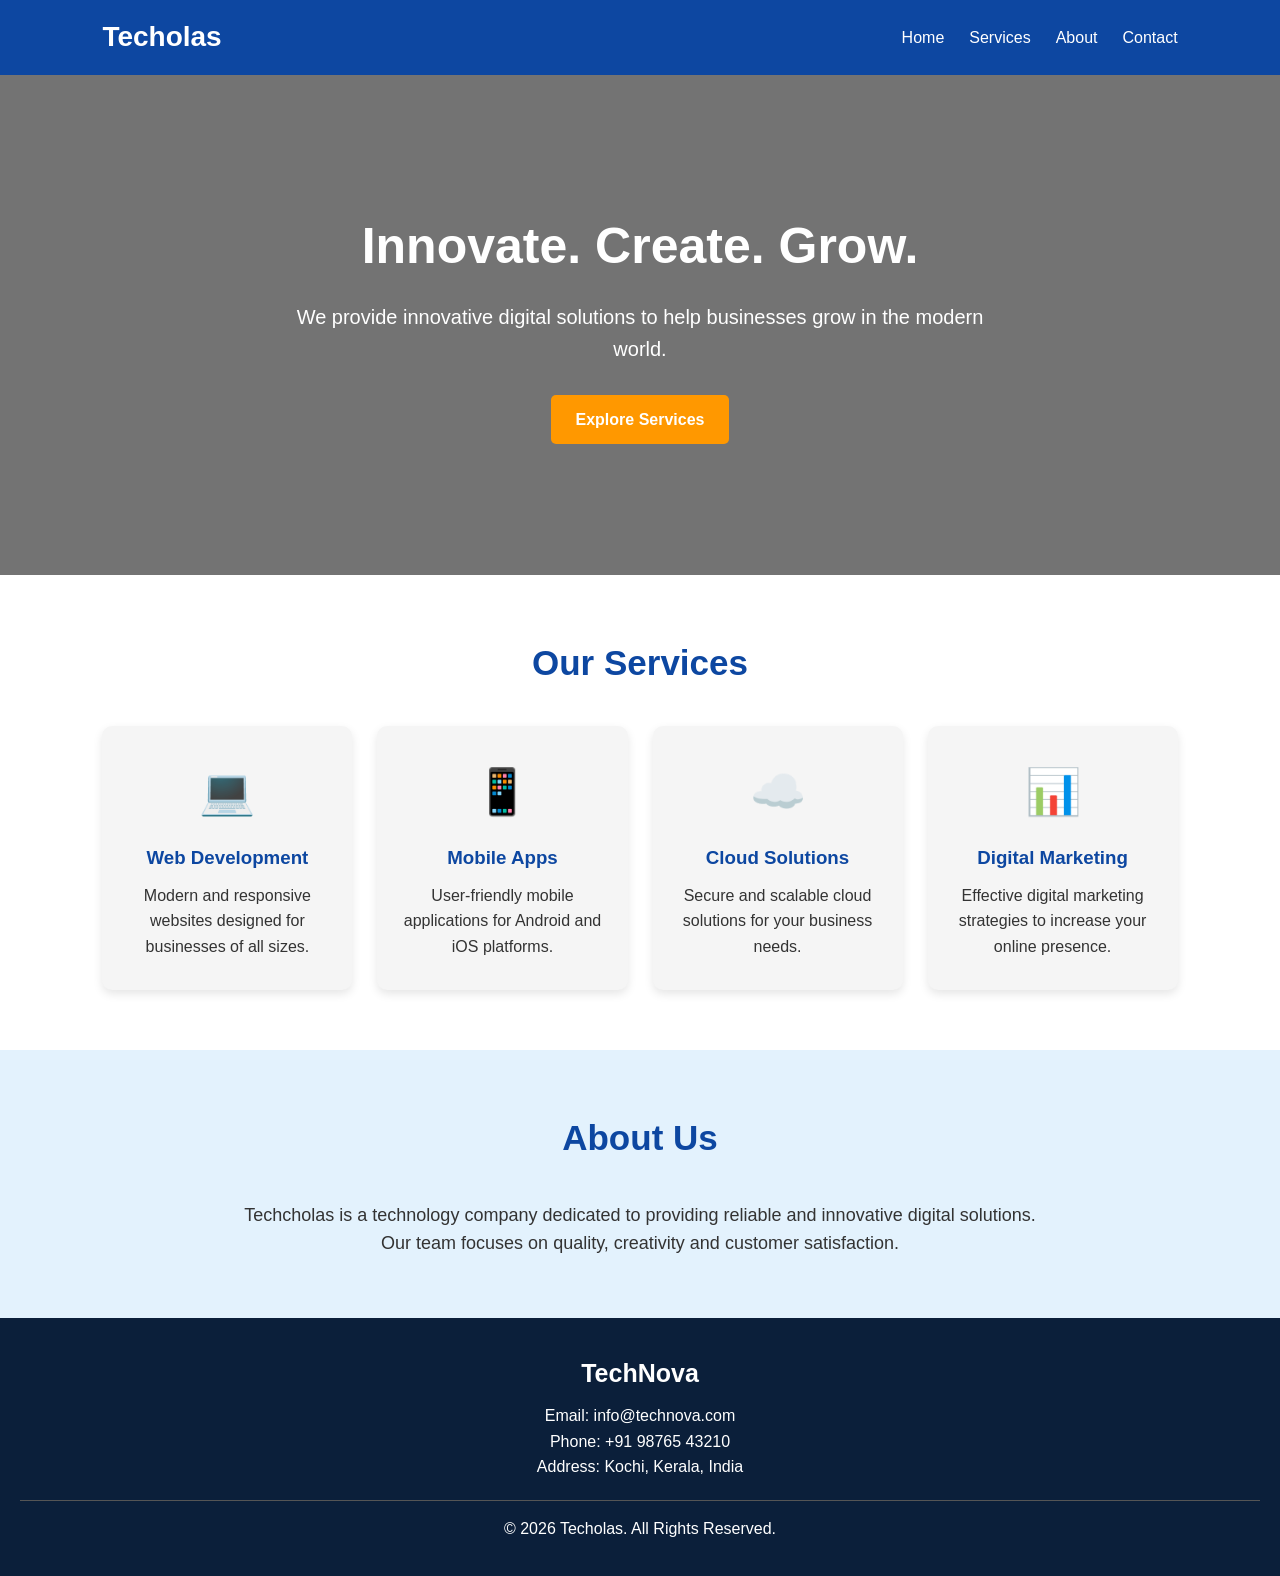
<file: 1 responsive company/index.html>
<!DOCTYPE html>
<html lang="en">
<head>
    <meta charset="UTF-8">
    <meta name="viewport" content="width=device-width, initial-scale=1.0">
    <title>Techolas- Company Homepage</title>
    <link rel="stylesheet" href="style.css">
</head>

<body>

    <!-- Header -->
    <header>
        <div class="logo">Techolas</div>

        <nav>
            <ul>
                <li><a href="#home">Home</a></li>
                <li><a href="#services">Services</a></li>
                <li><a href="#about">About</a></li>
                <li><a href="#contact">Contact</a></li>
            </ul>
        </nav>
    </header>

    <!-- Hero Section -->
    <section class="hero" id="home">
        <div class="hero-content">
            <h1>Innovate. Create. Grow.</h1>
            <p>
                We provide innovative digital solutions to help
                businesses grow in the modern world.
            </p>
            <a href="#services" class="btn">Explore Services</a>
        </div>
    </section>

    <!-- Services Section -->
    <section class="services" id="services">
        <h2>Our Services</h2>

        <div class="service-grid">

            <div class="service-card">
                <div class="icon">💻</div>
                <h3>Web Development</h3>
                <p>
                    Modern and responsive websites designed
                    for businesses of all sizes.
                </p>
            </div>

            <div class="service-card">
                <div class="icon">📱</div>
                <h3>Mobile Apps</h3>
                <p>
                    User-friendly mobile applications for
                    Android and iOS platforms.
                </p>
            </div>

            <div class="service-card">
                <div class="icon">☁️</div>
                <h3>Cloud Solutions</h3>
                <p>
                    Secure and scalable cloud solutions
                    for your business needs.
                </p>
            </div>

            <div class="service-card">
                <div class="icon">📊</div>
                <h3>Digital Marketing</h3>
                <p>
                    Effective digital marketing strategies
                    to increase your online presence.
                </p>
            </div>

        </div>
    </section>

    <!-- About Section -->
    <section class="about" id="about">
        <h2>About Us</h2>
        <p>
            Techcholas is a technology company dedicated to providing
            reliable and innovative digital solutions. Our team
            focuses on quality, creativity and customer satisfaction.
        </p>
    </section>

    <!-- Footer -->
    <footer id="contact">
        <h3>TechNova</h3>
        <p>Email: info@technova.com</p>
        <p>Phone: +91 98765 43210</p>
        <p>Address: Kochi, Kerala, India</p>

        <p class="copyright">
            &copy; 2026 Techolas. All Rights Reserved.
        </p>
    </footer>

</body>
</html>
</file>
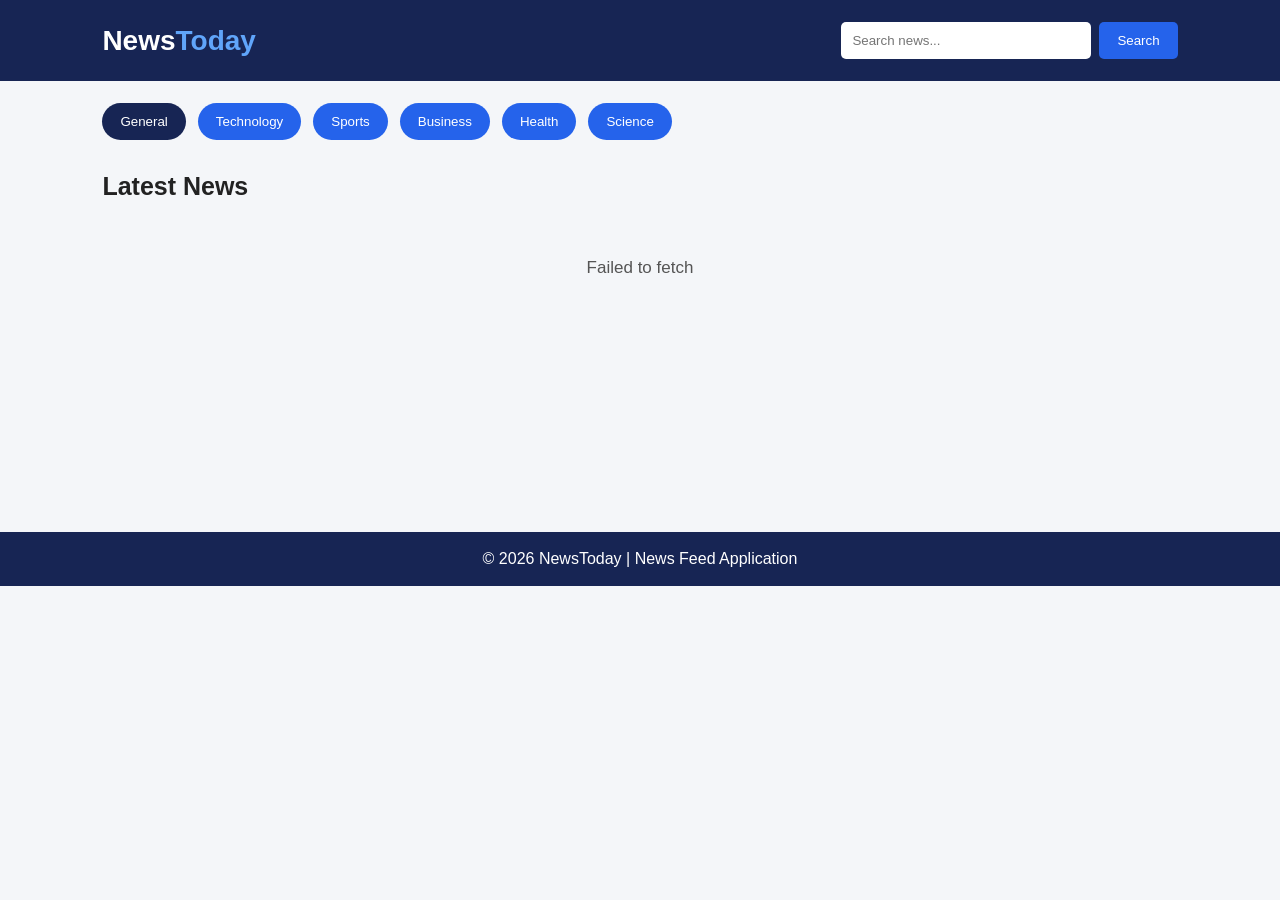
<file: 12 reset API/index.html>
<!DOCTYPE html>
<html lang="en">
<head>
    <meta charset="UTF-8">
    <meta name="viewport" content="width=device-width, initial-scale=1.0">
    <title>News Today - News Feed</title>

    <style>
        * {
            margin: 0;
            padding: 0;
            box-sizing: border-box;
            font-family: Arial, sans-serif;
        }

        body {
            background: #f4f6f9;
            color: #222;
        }

        header {
            background: #172554;
            color: white;
            padding: 22px 8%;
            display: flex;
            justify-content: space-between;
            align-items: center;
            flex-wrap: wrap;
            gap: 15px;
        }

        header h1 {
            font-size: 28px;
        }

        header span {
            color: #60a5fa;
        }

        .search-box {
            display: flex;
            gap: 8px;
        }

        .search-box input {
            padding: 11px;
            width: 250px;
            border: none;
            border-radius: 5px;
            outline: none;
        }

        button {
            padding: 11px 18px;
            background: #2563eb;
            color: white;
            border: none;
            border-radius: 5px;
            cursor: pointer;
        }

        button:hover {
            background: #1d4ed8;
        }

        .categories {
            padding: 22px 8%;
            display: flex;
            gap: 12px;
            flex-wrap: wrap;
        }

        .categories button {
            border-radius: 20px;
        }

        .categories button.active {
            background: #172554;
        }

        .container {
            padding: 10px 8% 40px;
            min-height: 340px;
        }

        .section-title {
            margin-bottom: 22px;
            font-size: 25px;
        }

        #newsContainer {
            display: grid;
            grid-template-columns:
                repeat(auto-fit, minmax(280px, 1fr));
            gap: 25px;
        }

        .news-card {
            background: white;
            border-radius: 10px;
            overflow: hidden;
            box-shadow: 0 3px 12px rgba(0,0,0,0.08);
            transition: 0.3s;
        }

        .news-card:hover {
            transform: translateY(-5px);
        }

        .news-card img {
            width: 100%;
            height: 190px;
            object-fit: cover;
            background: #ddd;
        }

        .news-content {
            padding: 18px;
        }

        .news-content h3 {
            font-size: 19px;
            margin-bottom: 12px;
            line-height: 1.4;
        }

        .news-content p {
            color: #555;
            line-height: 1.6;
            font-size: 14px;
            margin-bottom: 15px;
        }

        .news-info {
            font-size: 12px;
            color: #777;
            margin-bottom: 15px;
            line-height: 1.5;
        }

        .news-content a {
            display: inline-block;
            text-decoration: none;
            color: #2563eb;
            font-weight: bold;
        }

        .news-content a:hover {
            text-decoration: underline;
        }

        #message {
            text-align: center;
            padding: 35px;
            font-size: 17px;
            color: #555;
            grid-column: 1 / -1;
        }

        footer {
            text-align: center;
            background: #172554;
            color: white;
            padding: 18px;
            margin-top: 30px;
        }

        @media(max-width: 600px) {
            header {
                flex-direction: column;
                text-align: center;
            }

            .search-box input {
                width: 190px;
            }

            .container, .categories {
                padding-left: 5%;
                padding-right: 5%;
            }
        }
    </style>
</head>

<body>

    <!-- Header -->
    <header>
        <h1>News<span>Today</span></h1>

        <div class="search-box">
            <input type="text" id="searchInput"
                   placeholder="Search news...">

            <button onclick="searchNews()">Search</button>
        </div>
    </header>

    <!-- News Categories -->
    <div class="categories">

        <button class="active"
                onclick="loadNews('general', this)">
            General
        </button>

        <button onclick="loadNews('technology', this)">
            Technology
        </button>

        <button onclick="loadNews('sports', this)">
            Sports
        </button>

        <button onclick="loadNews('business', this)">
            Business
        </button>

        <button onclick="loadNews('health', this)">
            Health
        </button>

        <button onclick="loadNews('science', this)">
            Science
        </button>

    </div>

    <!-- News Section -->
    <div class="container">

        <h2 class="section-title">Latest News</h2>

        <div id="newsContainer">
            <p id="message">Loading news...</p>
        </div>

    </div>

    <!-- Footer -->
    <footer>
        <p>© 2026 NewsToday | News Feed Application</p>
    </footer>


    <script>

        // GNews API Key
        const API_KEY = "5318d840b0aa6732671a2e223a0071dd";

        const newsContainer =
            document.getElementById("newsContainer");


        // Function to load news by category
        async function loadNews(category = "general", button = null) {

            if (button) {
                document.querySelectorAll(".categories button")
                    .forEach(btn => btn.classList.remove("active"));

                button.classList.add("active");
            }

            newsContainer.innerHTML =
                "<p id='message'>Loading news...</p>";

            const url =
                `https://gnews.io/api/v4/top-headlines?category=${category}&lang=en&country=in&max=10&apikey=${API_KEY}`;

            try {

                const response = await fetch(url);

                if (!response.ok) {
                    const errorData = await response.json();

                    throw new Error(
                        errorData.errors
                            ? errorData.errors.join(", ")
                            : "API Error: " + response.status
                    );
                }

                const data = await response.json();

                displayNews(data.articles);

            } catch (error) {

                newsContainer.innerHTML =
                    `<p id="message">${error.message}</p>`;

            }
        }


        // Function to display news articles
        function displayNews(articles) {

            newsContainer.innerHTML = "";

            if (!articles || articles.length === 0) {

                newsContainer.innerHTML =
                    "<p id='message'>No news articles found.</p>";

                return;
            }

            articles.forEach(article => {

                const card = document.createElement("div");
                card.className = "news-card";

                // News image
                const image = document.createElement("img");

                image.src = article.image ||
                    "https://placehold.co/600x400?text=No+Image";

                image.alt = "News image";

                image.onerror = function() {
                    this.src =
                        "https://placehold.co/600x400?text=No+Image";
                };

                // News content
                const content = document.createElement("div");
                content.className = "news-content";

                const title = document.createElement("h3");
                title.textContent = article.title;

                const description = document.createElement("p");

                description.textContent =
                    article.description || "No description available.";

                // Source and date
                const info = document.createElement("div");
                info.className = "news-info";

                const source =
                    article.source?.name || "Unknown Source";

                const date = article.publishedAt
                    ? new Date(article.publishedAt).toLocaleString()
                    : "Date unavailable";

                info.textContent = source + " | " + date;

                // Read more link
                const link = document.createElement("a");

                link.href = article.url;
                link.target = "_blank";
                link.rel = "noopener noreferrer";
                link.textContent = "Read More →";

                // Append elements
                content.appendChild(title);
                content.appendChild(description);
                content.appendChild(info);
                content.appendChild(link);

                card.appendChild(image);
                card.appendChild(content);

                newsContainer.appendChild(card);

            });
        }


        // Search news by keyword
        async function searchNews() {

            const keyword =
                document.getElementById("searchInput")
                    .value.trim();

            if (keyword === "") {

                newsContainer.innerHTML =
                    "<p id='message'>Please enter a search keyword.</p>";

                return;
            }

            document.querySelectorAll(".categories button")
                .forEach(btn => btn.classList.remove("active"));

            newsContainer.innerHTML =
                "<p id='message'>Searching news...</p>";

            const url =
                `https://gnews.io/api/v4/search?q=${encodeURIComponent(keyword)}&lang=en&country=in&max=10&apikey=${API_KEY}`;

            try {

                const response = await fetch(url);

                if (!response.ok) {
                    const errorData = await response.json();

                    throw new Error(
                        errorData.errors
                            ? errorData.errors.join(", ")
                            : "Search failed: " + response.status
                    );
                }

                const data = await response.json();

                displayNews(data.articles);

            } catch (error) {

                newsContainer.innerHTML =
                    `<p id="message">${error.message}</p>`;

            }
        }


        // Search using Enter key
        document.getElementById("searchInput")
            .addEventListener("keypress", function(event) {

                if (event.key === "Enter") {
                    searchNews();
                }

            });


        // Load news when page opens
        loadNews();

    </script>

</body>
</html>
</file>
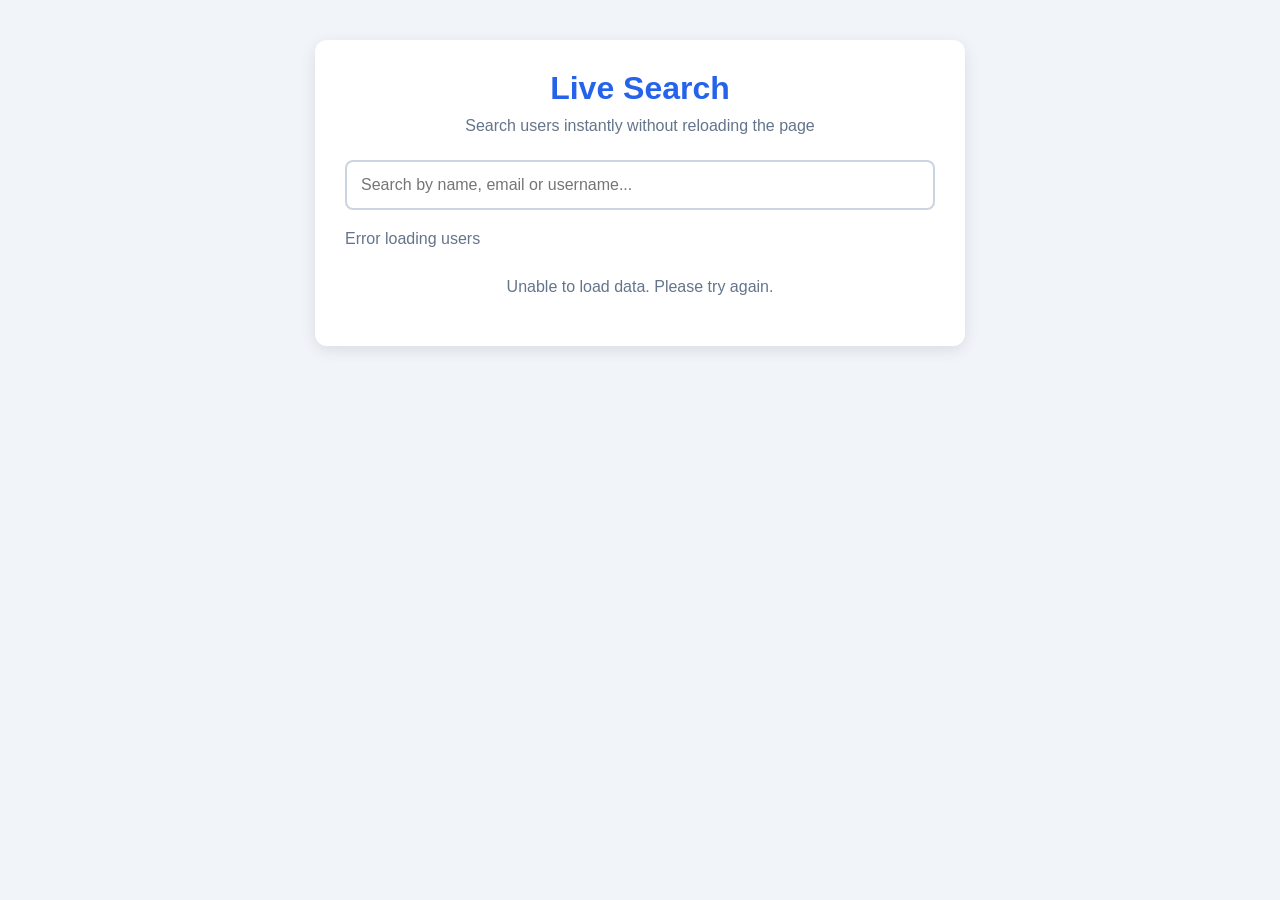
<file: 13 live search/index.html>
<!DOCTYPE html>
<html lang="en">
<head>
    <meta charset="UTF-8">
    <meta name="viewport" content="width=device-width, initial-scale=1.0">
    <title>Live Search Application</title>

    <style>
        * {
            margin: 0;
            padding: 0;
            box-sizing: border-box;
            font-family: Arial, sans-serif;
        }

        body {
            background: #f1f5f9;
            padding: 40px 15px;
        }

        .container {
            max-width: 650px;
            margin: auto;
            background: white;
            padding: 30px;
            border-radius: 12px;
            box-shadow: 0 4px 15px rgba(0,0,0,0.1);
        }

        h1 {
            text-align: center;
            color: #2563eb;
            margin-bottom: 10px;
        }

        .subtitle {
            text-align: center;
            color: #64748b;
            margin-bottom: 25px;
        }

        #searchInput {
            width: 100%;
            padding: 14px;
            border: 2px solid #cbd5e1;
            border-radius: 8px;
            font-size: 16px;
            outline: none;
        }

        #searchInput:focus {
            border-color: #2563eb;
        }

        #resultCount {
            margin: 20px 0 10px;
            color: #64748b;
        }

        .result {
            padding: 15px;
            margin-bottom: 10px;
            border: 1px solid #e2e8f0;
            border-radius: 8px;
            background: #f8fafc;
        }

        .result h3 {
            color: #2563eb;
            margin-bottom: 6px;
        }

        .result p {
            color: #475569;
            line-height: 1.5;
        }

        .message {
            text-align: center;
            color: #64748b;
            padding: 20px;
        }
    </style>
</head>

<body>

    <div class="container">

        <h1>Live Search</h1>
        <p class="subtitle">
            Search users instantly without reloading the page
        </p>

        <input
            type="text"
            id="searchInput"
            placeholder="Search by name, email or username..."
        >

        <p id="resultCount">Loading users...</p>

        <div id="results">
            <p class="message">Loading data...</p>
        </div>

    </div>

    <script>

        const searchInput = document.getElementById("searchInput");
        const results = document.getElementById("results");
        const resultCount = document.getElementById("resultCount");

        let users = [];

        // Fetch data from REST API
        async function loadUsers() {

            try {

                const response = await fetch(
                    "https://jsonplaceholder.typicode.com/users"
                );

                if (!response.ok) {
                    throw new Error("Failed to fetch data");
                }

                users = await response.json();

                displayUsers(users);

            } catch (error) {

                results.innerHTML =
                    '<p class="message">Unable to load data. Please try again.</p>';

                resultCount.textContent = "Error loading users";

            }

        }

        // Display users
        function displayUsers(data) {

            results.innerHTML = "";

            resultCount.textContent =
                data.length + " user(s) found";

            if (data.length === 0) {

                results.innerHTML =
                    '<p class="message">No matching results found!</p>';

                return;

            }

            data.forEach(user => {

                const div = document.createElement("div");
                div.className = "result";

                const name = document.createElement("h3");
                name.textContent = user.name;

                const email = document.createElement("p");
                email.textContent = "Email: " + user.email;

                const username = document.createElement("p");
                username.textContent = "Username: " + user.username;

                div.appendChild(name);
                div.appendChild(email);
                div.appendChild(username);

                results.appendChild(div);

            });

        }

        // Live search functionality
        searchInput.addEventListener("input", function () {

            const searchText = this.value.toLowerCase().trim();

            const filteredUsers = users.filter(user => {

                return (
                    user.name.toLowerCase().includes(searchText) ||
                    user.email.toLowerCase().includes(searchText) ||
                    user.username.toLowerCase().includes(searchText)
                );

            });

            displayUsers(filteredUsers);

        });

        // Load users when page opens
        loadUsers();

    </script>

</body>
</html>
</file>
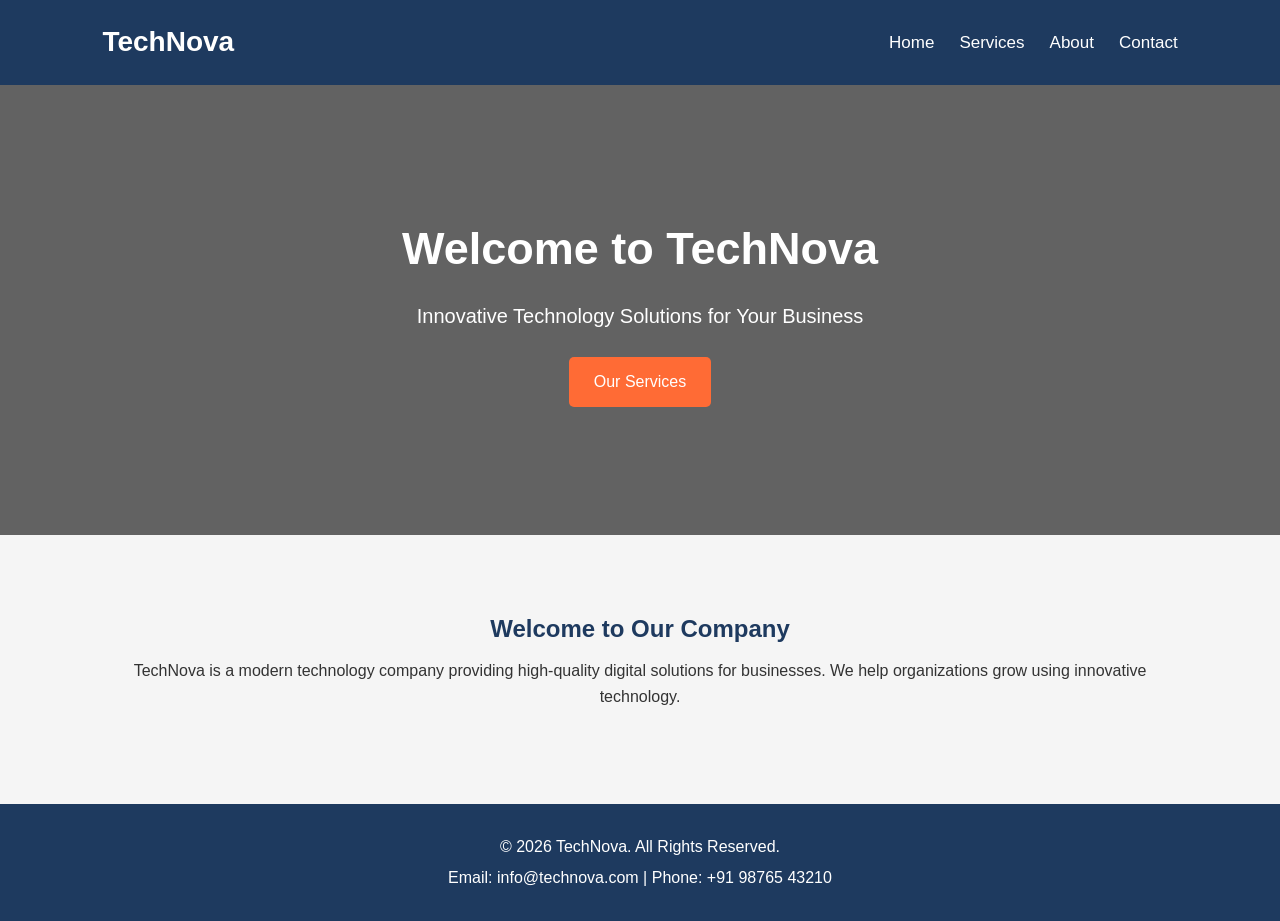
<file: 2 multipage business/index.html>
<!DOCTYPE html>
<html lang="en">
<head>
    <meta charset="UTF-8">
    <meta name="viewport" content="width=device-width, initial-scale=1.0">
    <title>TechNova - Home</title>
    <link rel="stylesheet" href="style.css">
</head>

<body>

    <!-- Header -->
    <header>
        <div class="logo">TechNova</div>

        <nav>
            <a href="index.html">Home</a>
            <a href="services.html">Services</a>
            <a href="about.html">About</a>
            <a href="contact.html">Contact</a>
        </nav>
    </header>

    <!-- Main Content -->
    <main>
        <section class="hero">
            <h1>Welcome to TechNova</h1>
            <p>Innovative Technology Solutions for Your Business</p>
            <a href="services.html" class="btn">Our Services</a>
        </section>

        <section class="content">
            <h2>Welcome to Our Company</h2>
            <p>
                TechNova is a modern technology company providing
                high-quality digital solutions for businesses.
                We help organizations grow using innovative technology.
            </p>
        </section>
    </main>

    <!-- Footer -->
    <footer>
        <p>&copy; 2026 TechNova. All Rights Reserved.</p>
        <p>Email: info@technova.com | Phone: +91 98765 43210</p>
    </footer>

</body>
</html>
</file>
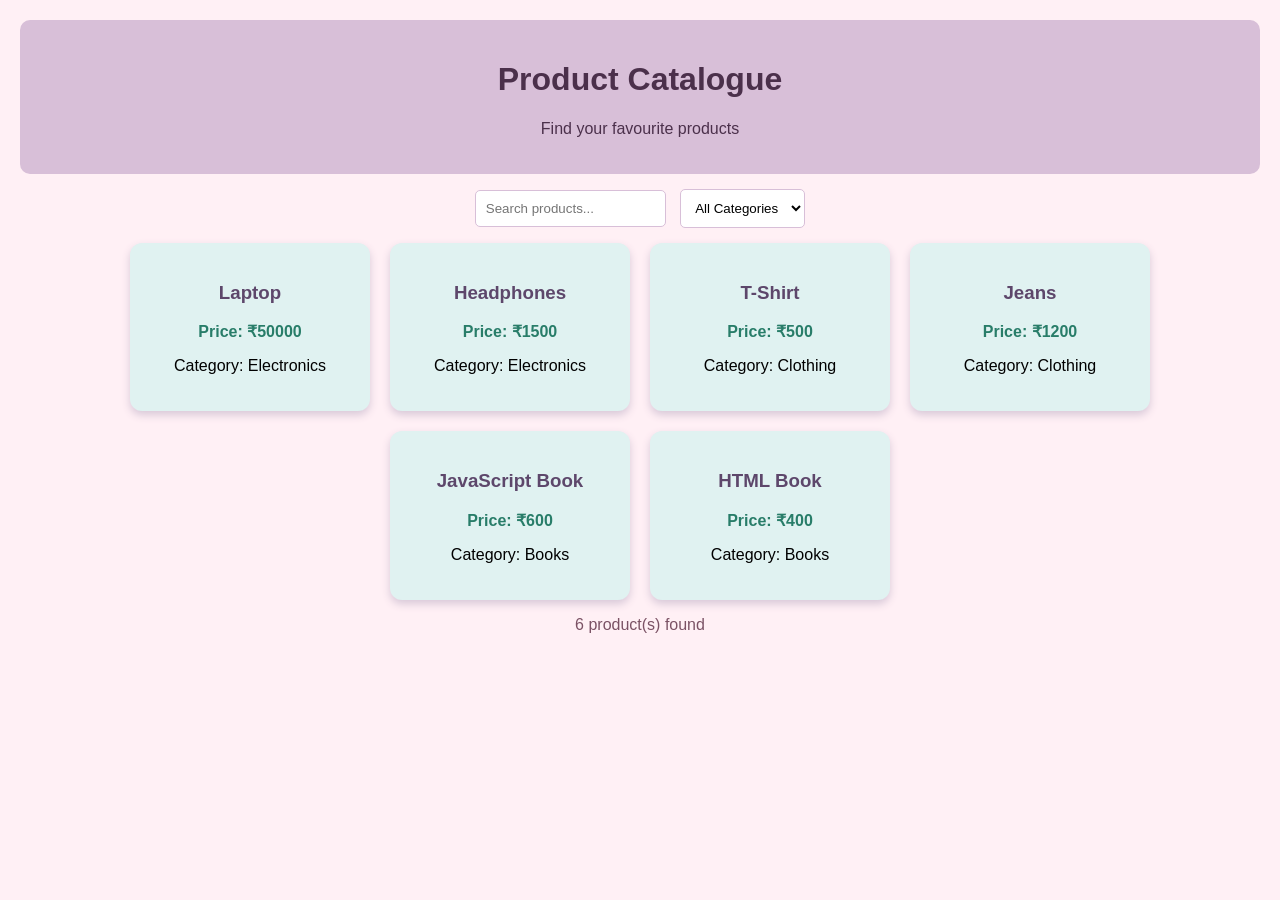
<file: 6 product catalogue/index.html>
<!DOCTYPE html>
<html>
<head>
    <title>Product Catalogue</title>

    <style>
        body {
            font-family: Arial, sans-serif;
            background-color: #FFF0F5;
            text-align: center;
            margin: 0;
            padding: 20px;
        }

        header {
            background-color: #D8BFD8;
            color: #4B304B;
            padding: 20px;
            border-radius: 10px;
        }

        input, select {
            padding: 10px;
            margin: 15px 5px;
            border: 1px solid #D8BFD8;
            border-radius: 5px;
            background-color: #FFFFFF;
        }

        .products {
            display: flex;
            flex-wrap: wrap;
            justify-content: center;
            gap: 20px;
        }

        .card {
            background-color: #E0F2F1;
            padding: 20px;
            width: 200px;
            border-radius: 12px;
            box-shadow: 0 4px 8px #D8C8D8;
        }

        .card h3 {
            color: #5D476B;
        }

        .price {
            color: #287D69;
            font-weight: bold;
        }

        button {
            background-color: #D8BFD8;
            border: none;
            padding: 10px 20px;
            border-radius: 5px;
            cursor: pointer;
        }

        button:hover {
            background-color: #C4A1C4;
        }

        #message {
            color: #7B5265;
        }
    </style>
</head>

<body>

    <header>
        <h1>Product Catalogue</h1>
        <p>Find your favourite products</p>
    </header>

    <input type="text" id="search"
           placeholder="Search products...">

    <select id="category">
        <option value="All">All Categories</option>
        <option value="Electronics">Electronics</option>
        <option value="Clothing">Clothing</option>
        <option value="Books">Books</option>
    </select>

    <div class="products" id="productList"></div>

    <p id="message"></p>

    <script>
        const products = [
            { name: "Laptop", price: 50000, category: "Electronics" },
            { name: "Headphones", price: 1500, category: "Electronics" },
            { name: "T-Shirt", price: 500, category: "Clothing" },
            { name: "Jeans", price: 1200, category: "Clothing" },
            { name: "JavaScript Book", price: 600, category: "Books" },
            { name: "HTML Book", price: 400, category: "Books" }
        ];

        function displayProducts() {
            let search = document.getElementById("search")
                             .value.toLowerCase();

            let category = document.getElementById("category")
                               .value;

            let list = document.getElementById("productList");
            let message = document.getElementById("message");

            list.innerHTML = "";

            let filtered = products.filter(function(product) {
                return product.name.toLowerCase().includes(search)
                    && (category === "All"
                    || product.category === category);
            });

            filtered.forEach(function(product) {
                list.innerHTML += `
                    <div class="card">
                        <h3>${product.name}</h3>
                        <p class="price">Price: ₹${product.price}</p>
                        <p>Category: ${product.category}</p>
                    </div>
                `;
            });

            if (filtered.length === 0) {
                message.textContent = "No products found!";
            } else {
                message.textContent =
                    filtered.length + " product(s) found";
            }
        }

        document.getElementById("search")
            .addEventListener("input", displayProducts);

        document.getElementById("category")
            .addEventListener("change", displayProducts);

        displayProducts();
    </script>

</body>
</html>
</file>
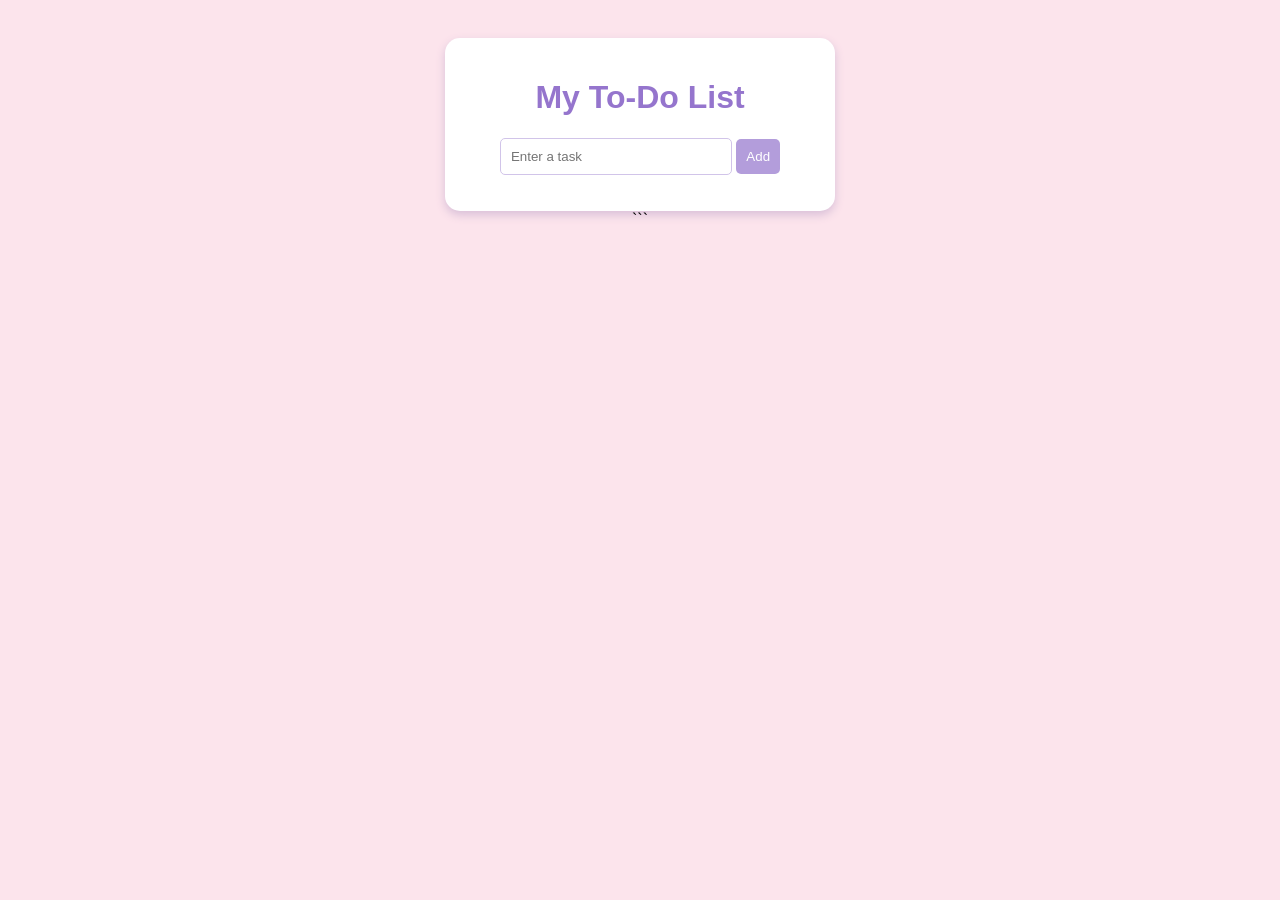
<file: 7 to do/index.html>
<!DOCTYPE html>
<html>
<head>
    <title>To-Do List</title>

    <style>
        body {
            font-family: Arial, sans-serif;
            background-color: #FCE4EC;
            text-align: center;
            padding: 30px;
        }

        .container {
            background-color: #FFFFFF;
            width: 350px;
            margin: auto;
            padding: 20px;
            border-radius: 15px;
            box-shadow: 0 4px 10px #D8BFD8;
        }

        h1 {
            color: #9575CD;
        }

        input {
            padding: 10px;
            width: 60%;
            border: 1px solid #D1C4E9;
            border-radius: 5px;
        }

        button {
            padding: 10px;
            background-color: #B39DDB;
            color: white;
            border: none;
            border-radius: 5px;
            cursor: pointer;
        }

        ul {
            padding: 0;
            list-style: none;
        }

        li {
            background-color: #F3E5F5;
            margin: 10px 0;
            padding: 10px;
            border-radius: 5px;
            display: flex;
            justify-content: space-between;
            align-items: center;
            gap: 8px;
        }

        li span {
            flex: 1;
            overflow-wrap: anywhere;
            cursor: pointer;
        }

        .completed {
            text-decoration: line-through;
            color: gray;
        }

        .delete {
            background-color: #EF9A9A;
        }
    </style>
</head>

<body>

    <div class="container">
        <h1>My To-Do List</h1>

        <input type="text" id="taskInput"
               placeholder="Enter a task">

        <button onclick="addTask()">Add</button>

        <ul id="taskList"></ul>
    </div>

    <script>
        let tasks = JSON.parse(localStorage.getItem("tasks")) || [];

        function displayTasks() {
            let list = document.getElementById("taskList");
            list.innerHTML = "";

            tasks.forEach(function(task, index) {
                let li = document.createElement("li");

                let span = document.createElement("span");
                span.textContent = task.name;

                if (task.completed) {
                    span.classList.add("completed");
                }

                span.onclick = function() {
                    tasks[index].completed = !tasks[index].completed;
                    saveTasks();
                };

                let btn = document.createElement("button");
                btn.textContent = "Delete";
                btn.className = "delete";

                btn.onclick = function() {
                    tasks.splice(index, 1);
                    saveTasks();
                };

                li.appendChild(span);
                li.appendChild(btn);
                list.appendChild(li);
            });
        }

        function addTask() {
            let input = document.getElementById("taskInput");
            let name = input.value.trim();

            if (name === "") {
                alert("Please enter a task!");
                return;
            }

            tasks.push({
                name: name,
                completed: false
            });

            input.value = "";
            saveTasks();
        }

        function saveTasks() {
            localStorage.setItem("tasks", JSON.stringify(tasks));
            displayTasks();
        }

        displayTasks();
    </script>

</body>
</html>
```
</file>
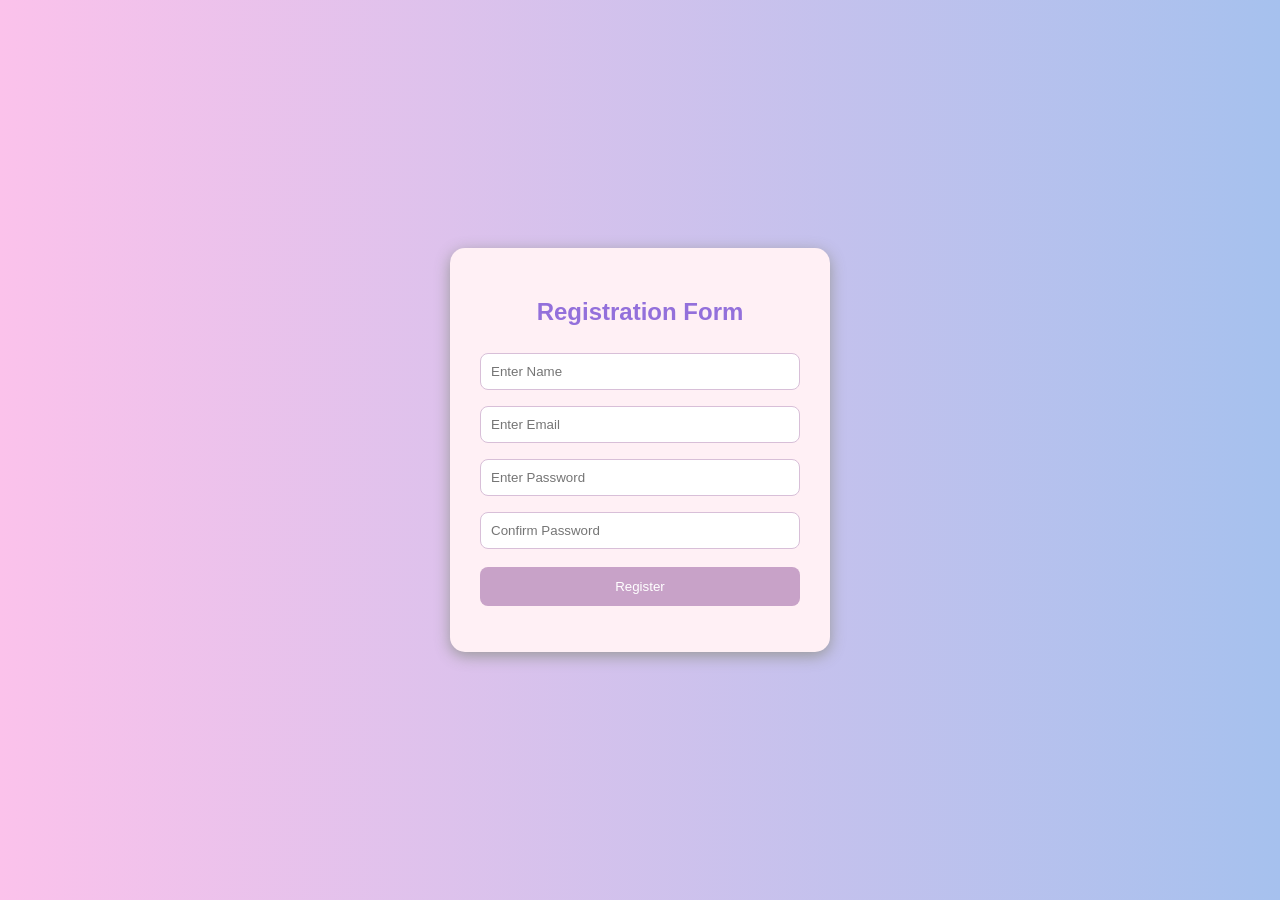
<file: 9 client side form/index.html>
<!DOCTYPE html>
<html>
<head>
    <title>Form Validation</title>

    <style>
        body {
            font-family: Arial, sans-serif;
            background: linear-gradient(to right, #fbc2eb, #a6c1ee);
            display: flex;
            justify-content: center;
            align-items: center;
            min-height: 100vh;
            margin: 0;
        }

        .container {
            background: #fff0f5;
            padding: 30px;
            width: 320px;
            border-radius: 15px;
            box-shadow: 0 4px 15px #999;
        }

        h2 {
            text-align: center;
            color: #9370db;
        }

        input {
            width: 100%;
            padding: 10px;
            margin: 8px 0;
            border: 1px solid #d8bfd8;
            border-radius: 8px;
            box-sizing: border-box;
        }

        button {
            width: 100%;
            padding: 12px;
            background: #c8a2c8;
            color: white;
            border: none;
            border-radius: 8px;
            cursor: pointer;
            margin-top: 10px;
        }

        button:hover {
            background: #9370db;
        }

        .error {
            color: red;
            font-size: 12px;
        }

        .success {
            color: green;
            text-align: center;
        }
    </style>
</head>

<body>

<div class="container">

    <h2>Registration Form</h2>

    <form id="myForm">

        <input type="text" id="name" placeholder="Enter Name">
        <div class="error" id="nameError"></div>

        <input type="email" id="email" placeholder="Enter Email">
        <div class="error" id="emailError"></div>

        <input type="password" id="password" placeholder="Enter Password">
        <div class="error" id="passwordError"></div>

        <input type="password" id="confirm" placeholder="Confirm Password">
        <div class="error" id="confirmError"></div>

        <button type="submit">Register</button>

        <p id="message" class="success"></p>

    </form>
</div>

<script>

document.getElementById("myForm").addEventListener("submit", function(e) {

    e.preventDefault();

    let name = document.getElementById("name").value.trim();
    let email = document.getElementById("email").value.trim();
    let password = document.getElementById("password").value;
    let confirm = document.getElementById("confirm").value;

    let valid = true;

    document.querySelectorAll(".error").forEach(function(error) {
        error.innerHTML = "";
    });

    document.getElementById("message").innerHTML = "";

    if (name === "") {
        document.getElementById("nameError").innerHTML = "Name is required";
        valid = false;
    }

    let emailPattern = /^[^\s@]+@[^\s@]+\.[^\s@]+$/;

    if (email === "") {
        document.getElementById("emailError").innerHTML = "Email is required";
        valid = false;
    }
    else if (!emailPattern.test(email)) {
        document.getElementById("emailError").innerHTML = "Enter valid email";
        valid = false;
    }

    let passwordPattern = /^(?=.*[a-z])(?=.*[A-Z])(?=.*\d).{8,}$/;

    if (password === "") {
        document.getElementById("passwordError").innerHTML = "Password is required";
        valid = false;
    }
    else if (!passwordPattern.test(password)) {
        document.getElementById("passwordError").innerHTML =
        "Minimum 8 characters, uppercase, lowercase and number required";
        valid = false;
    }

    if (confirm === "") {
        document.getElementById("confirmError").innerHTML = "Confirm password";
        valid = false;
    }
    else if (password !== confirm) {
        document.getElementById("confirmError").innerHTML = "Passwords do not match";
        valid = false;
    }

    if (valid) {
        document.getElementById("message").innerHTML =
        "Registration Successful!";
        document.getElementById("myForm").reset();
    }

});

</script>

</body>
</html>
</file>
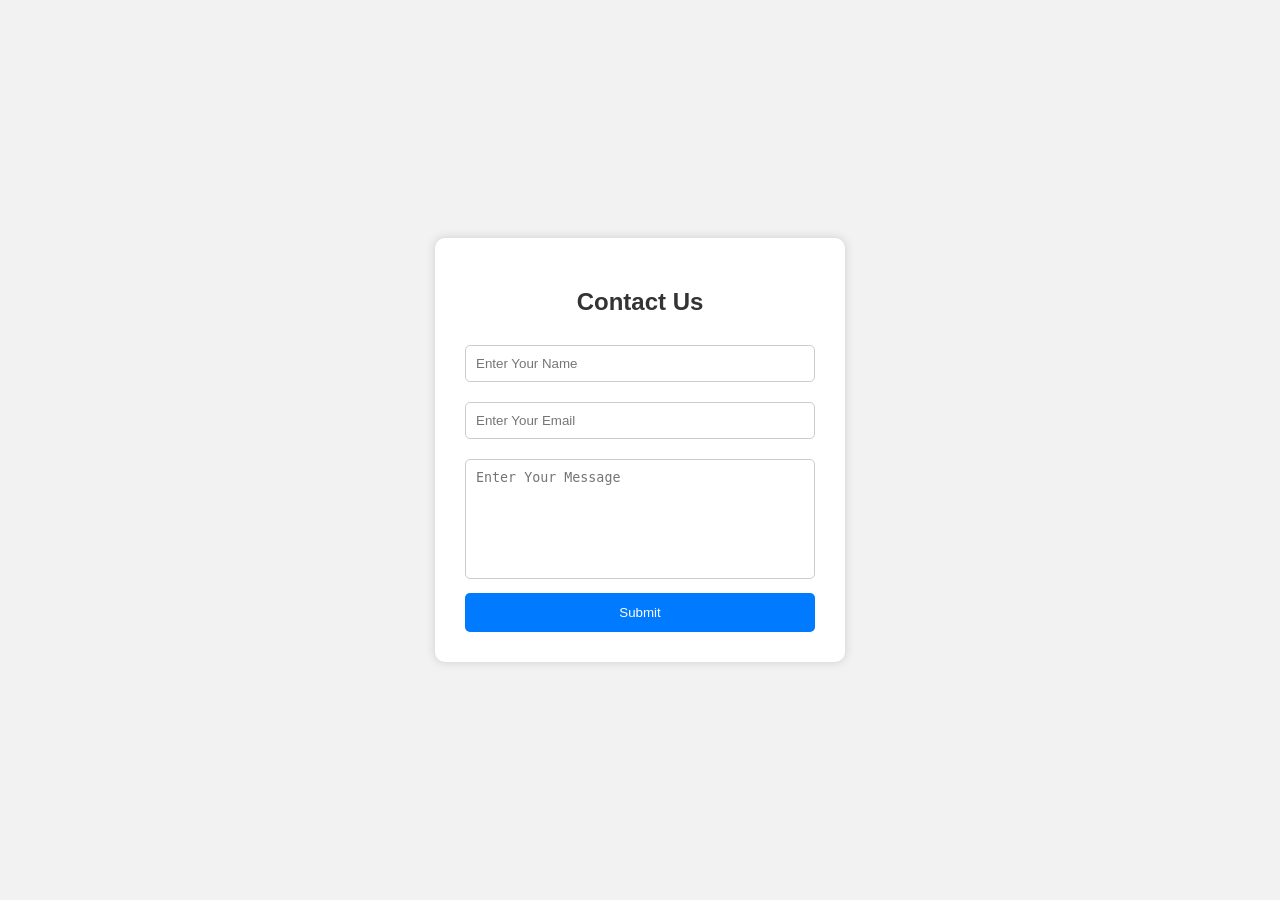
<file: 14 contact form flask/templates/index.html>
<!DOCTYPE html>
<html>
<head>
    <title>Contact Form</title>

    <style>
        body {
            font-family: Arial, sans-serif;
            background: #f2f2f2;
            display: flex;
            justify-content: center;
            align-items: center;
            min-height: 100vh;
            margin: 0;
        }

        .container {
            background: white;
            padding: 30px;
            width: 350px;
            border-radius: 10px;
            box-shadow: 0 0 10px #ccc;
        }

        h2 {
            text-align: center;
            color: #333;
        }

        input, textarea {
            width: 100%;
            padding: 10px;
            margin: 10px 0;
            border: 1px solid #ccc;
            border-radius: 5px;
            box-sizing: border-box;
        }

        textarea {
            height: 120px;
            resize: none;
        }

        button {
            width: 100%;
            padding: 12px;
            background: #007bff;
            color: white;
            border: none;
            border-radius: 5px;
            cursor: pointer;
        }

        button:hover {
            background: #0056b3;
        }
    </style>
</head>

<body>

    <div class="container">

        <h2>Contact Us</h2>

        <form action="/submit" method="POST">

            <input
                type="text"
                name="name"
                placeholder="Enter Your Name"
                required
            >

            <input
                type="email"
                name="email"
                placeholder="Enter Your Email"
                required
            >

            <textarea
                name="message"
                placeholder="Enter Your Message"
                required
            ></textarea>

            <button type="submit">Submit</button>

        </form>

    </div>

</body>
</html>
</file>
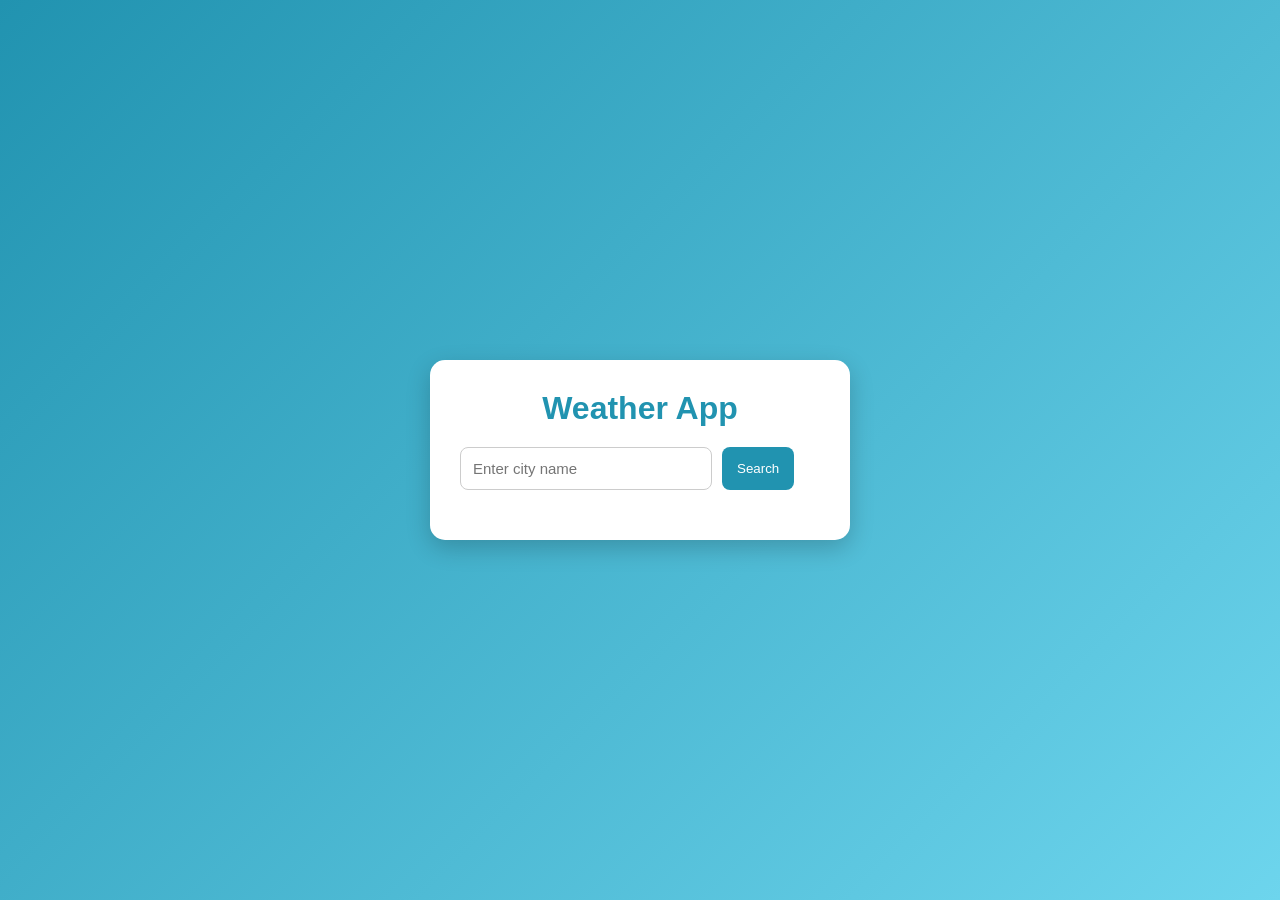
<file: 11 weather API/index .html>
<!DOCTYPE html>
<html lang="en">
<head>
    <meta charset="UTF-8">
    <meta name="viewport" content="width=device-width, initial-scale=1.0">
    <title>Weather Information</title>

    <style>
        * {
            margin: 0;
            padding: 0;
            box-sizing: border-box;
            font-family: Arial, sans-serif;
        }

        body {
            min-height: 100vh;
            display: flex;
            justify-content: center;
            align-items: center;
            background: linear-gradient(135deg, #2193b0, #6dd5ed);
            padding: 20px;
        }

        .container {
            width: 100%;
            max-width: 420px;
            background: white;
            padding: 30px;
            border-radius: 15px;
            text-align: center;
            box-shadow: 0 8px 25px rgba(0,0,0,0.2);
        }

        h1 {
            color: #2193b0;
            margin-bottom: 20px;
        }

        .search-box {
            display: flex;
            gap: 10px;
            margin-bottom: 20px;
        }

        input {
            width: 70%;
            padding: 12px;
            border: 1px solid #ccc;
            border-radius: 8px;
            outline: none;
            font-size: 15px;
        }

        button {
            padding: 12px 15px;
            background: #2193b0;
            color: white;
            border: none;
            border-radius: 8px;
            cursor: pointer;
        }

        button:hover {
            background: #176b85;
        }

        #message {
            color: red;
            margin: 15px 0;
        }

        .weather-result {
            display: none;
            margin-top: 20px;
        }

        .weather-icon {
            font-size: 65px;
            margin: 10px;
        }

        .temperature {
            font-size: 45px;
            font-weight: bold;
            color: #2193b0;
            margin: 10px;
        }

        .condition {
            font-size: 20px;
            color: #555;
            margin-bottom: 20px;
        }

        .details {
            display: grid;
            grid-template-columns: 1fr 1fr;
            gap: 15px;
        }

        .detail-box {
            background: #eef8fb;
            padding: 15px;
            border-radius: 10px;
        }

        .detail-box h3 {
            color: #2193b0;
            margin-bottom: 8px;
        }

        .detail-box p {
            font-size: 17px;
            color: #333;
        }
    </style>
</head>

<body>

    <div class="container">

        <h1>Weather App</h1>

        <div class="search-box">
            <input type="text" id="cityInput"
                   placeholder="Enter city name">
            <button onclick="getWeather()">Search</button>
        </div>

        <p id="message"></p>

        <div class="weather-result" id="weatherResult">

            <h2 id="cityName"></h2>

            <div class="weather-icon" id="weatherIcon">☀️</div>

            <div class="temperature" id="temperature"></div>

            <div class="condition" id="condition"></div>

            <div class="details">

                <div class="detail-box">
                    <h3>Humidity</h3>
                    <p id="humidity"></p>
                </div>

                <div class="detail-box">
                    <h3>Wind Speed</h3>
                    <p id="wind"></p>
                </div>

            </div>
        </div>

    </div>

    <script>

        async function getWeather() {

            const city = document.getElementById("cityInput").value.trim();

            const message = document.getElementById("message");
            const result = document.getElementById("weatherResult");

            message.textContent = "";
            result.style.display = "none";

            if (city === "") {
                message.textContent = "Please enter a city name!";
                return;
            }

            message.style.color = "blue";
            message.textContent = "Loading weather data...";

            try {

                // Step 1: Get city coordinates

                const geoURL =
                    `https://geocoding-api.open-meteo.com/v1/search?name=${encodeURIComponent(city)}&count=1&language=en&format=json`;

                const geoResponse = await fetch(geoURL);

                if (!geoResponse.ok) {
                    throw new Error("Unable to connect to server.");
                }

                const geoData = await geoResponse.json();

                if (!geoData.results || geoData.results.length === 0) {
                    throw new Error("City not found! Please enter a valid city.");
                }

                const location = geoData.results[0];

                const latitude = location.latitude;
                const longitude = location.longitude;

                // Step 2: Get weather information

                const weatherURL =
                    `https://api.open-meteo.com/v1/forecast?latitude=${latitude}&longitude=${longitude}&current=temperature_2m,relative_humidity_2m,apparent_temperature,is_day,precipitation,weather_code,wind_speed_10m&timezone=auto`;

                const weatherResponse = await fetch(weatherURL);

                if (!weatherResponse.ok) {
                    throw new Error("Unable to fetch weather data.");
                }

                const weatherData = await weatherResponse.json();

                const current = weatherData.current;

                // Step 3: Display weather information

                document.getElementById("cityName").textContent =
                    location.name + ", " + (location.country || "");

                document.getElementById("temperature").textContent =
                    current.temperature_2m + " °C";

                document.getElementById("humidity").textContent =
                    current.relative_humidity_2m + " %";

                document.getElementById("wind").textContent =
                    current.wind_speed_10m + " km/h";

                document.getElementById("condition").textContent =
                    getCondition(current.weather_code);

                document.getElementById("weatherIcon").textContent =
                    getIcon(current.weather_code, current.is_day);

                result.style.display = "block";

                message.textContent = "";

            }

            catch (error) {

                message.style.color = "red";
                message.textContent = error.message;

            }
        }

        // Convert weather code into condition

        function getCondition(code) {

            if (code === 0) return "Clear Sky";
            if (code === 1) return "Mainly Clear";
            if (code === 2) return "Partly Cloudy";
            if (code === 3) return "Overcast";
            if ([45, 48].includes(code)) return "Foggy";
            if ([51, 53, 55, 56, 57].includes(code)) return "Drizzle";
            if ([61, 63, 65, 66, 67].includes(code)) return "Rainy";
            if ([71, 73, 75, 77].includes(code)) return "Snowy";
            if ([80, 81, 82].includes(code)) return "Rain Showers";
            if ([85, 86].includes(code)) return "Snow Showers";
            if ([95, 96, 99].includes(code)) return "Thunderstorm";

            return "Unknown Weather";
        }

        // Weather icons

        function getIcon(code, isDay) {

            if (code === 0) return isDay ? "☀️" : "🌙";
            if ([1, 2].includes(code)) return "⛅";
            if (code === 3) return "☁️";
            if ([45, 48].includes(code)) return "🌫️";
            if ([51, 53, 55, 56, 57].includes(code)) return "🌦️";
            if ([61, 63, 65, 66, 67].includes(code)) return "🌧️";
            if ([71, 73, 75, 77, 85, 86].includes(code)) return "❄️";
            if ([80, 81, 82].includes(code)) return "🌧️";
            if ([95, 96, 99].includes(code)) return "⛈️";

            return "🌍";
        }

        // Search when Enter key is pressed

        document.getElementById("cityInput").addEventListener("keypress", function(event) {
            if (event.key === "Enter") {
                getWeather();
            }
        });

    </script>

</body>
</html>
</file>
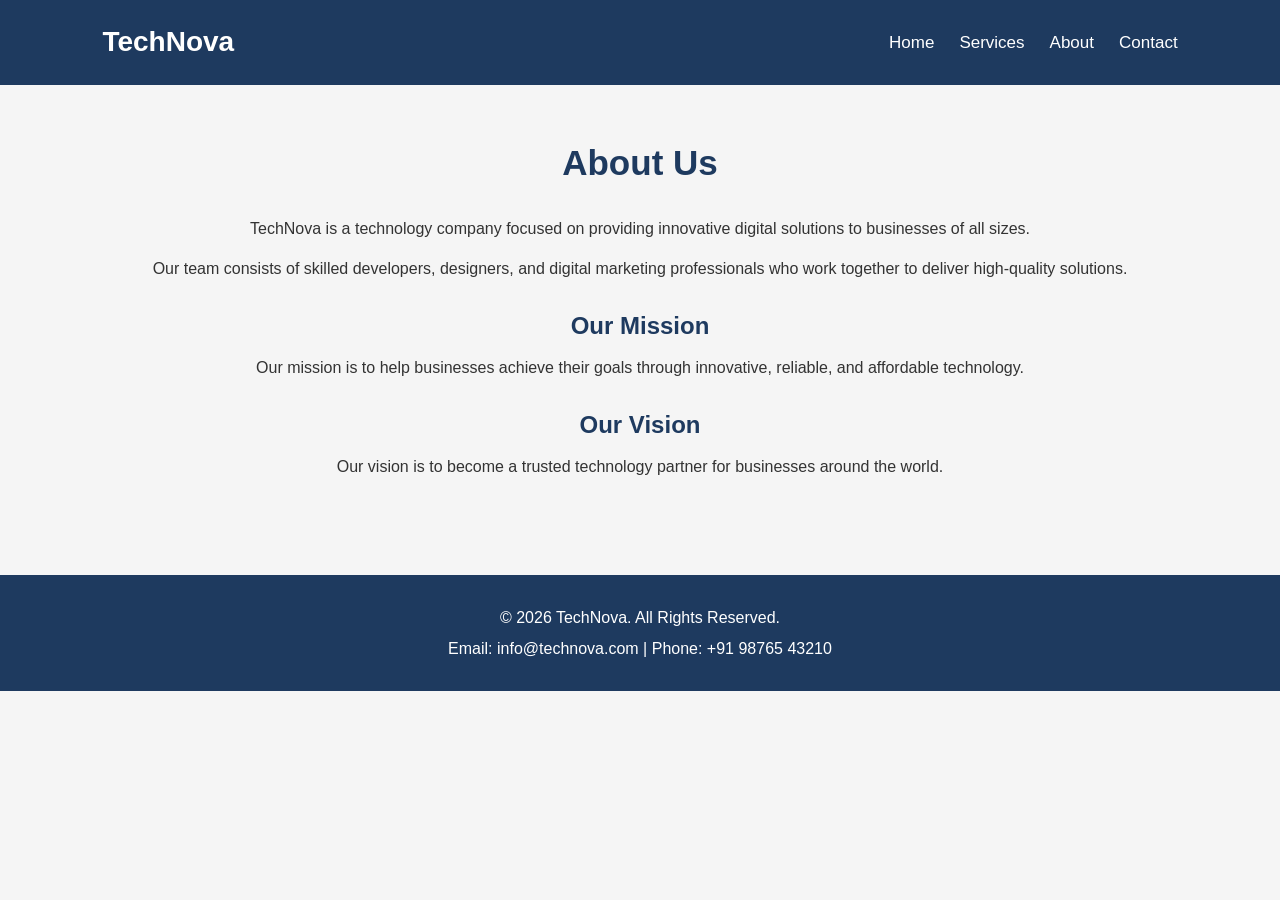
<file: 2 multipage business/about.html>
<!DOCTYPE html>
<html lang="en">
<head>
    <meta charset="UTF-8">
    <meta name="viewport" content="width=device-width, initial-scale=1.0">
    <title>TechNova - About</title>
    <link rel="stylesheet" href="style.css">
</head>

<body>

    <!-- Header -->
    <header>
        <div class="logo">TechNova</div>

        <nav>
            <a href="index.html">Home</a>
            <a href="services.html">Services</a>
            <a href="about.html">About</a>
            <a href="contact.html">Contact</a>
        </nav>
    </header>

    <!-- About Content -->
    <main>
        <section class="content">
            <h1>About Us</h1>

            <p>
                TechNova is a technology company focused on providing
                innovative digital solutions to businesses of all sizes.
            </p>

            <p>
                Our team consists of skilled developers, designers,
                and digital marketing professionals who work together
                to deliver high-quality solutions.
            </p>

            <h2>Our Mission</h2>

            <p>
                Our mission is to help businesses achieve their goals
                through innovative, reliable, and affordable technology.
            </p>

            <h2>Our Vision</h2>

            <p>
                Our vision is to become a trusted technology partner
                for businesses around the world.
            </p>
        </section>
    </main>

    <!-- Footer -->
    <footer>
        <p>&copy; 2026 TechNova. All Rights Reserved.</p>
        <p>Email: info@technova.com | Phone: +91 98765 43210</p>
    </footer>

</body>
</html>
</file>
<file: 1 responsive company/style.css>
/* General Styles */
* {
    margin: 0;
    padding: 0;
    box-sizing: border-box;
}

html {
    scroll-behavior: smooth;
}

body {
    font-family: Arial, sans-serif;
    line-height: 1.6;
    color: #333;
}

/* Header */
header {
    background-color: #0d47a1;
    color: white;
    padding: 15px 8%;
    display: flex;
    justify-content: space-between;
    align-items: center;
}

.logo {
    font-size: 28px;
    font-weight: bold;
}

nav ul {
    list-style: none;
    display: flex;
    gap: 25px;
}

nav a {
    color: white;
    text-decoration: none;
    font-size: 16px;
}

nav a:hover {
    color: #ffca28;
}

/* Hero Section */
.hero {
    min-height: 500px;
    background: linear-gradient(
        rgba(0, 0, 0, 0.55),
        rgba(0, 0, 0, 0.55)
    ),
    url("https://images.unsplash.com/photo-1497366754035-f200968a6e72")
    center/cover no-repeat;

    display: flex;
    justify-content: center;
    align-items: center;
    text-align: center;
    color: white;
    padding: 40px 20px;
}

.hero-content {
    max-width: 700px;
}

.hero h1 {
    font-size: 50px;
    margin-bottom: 15px;
}

.hero p {
    font-size: 20px;
    margin-bottom: 30px;
}

.btn {
    display: inline-block;
    background-color: #ff9800;
    color: white;
    padding: 12px 25px;
    border-radius: 5px;
    text-decoration: none;
    font-weight: bold;
}

.btn:hover {
    background-color: #e68900;
}

/* Services */
.services {
    padding: 60px 8%;
    text-align: center;
}

.services h2,
.about h2 {
    font-size: 35px;
    color: #0d47a1;
    margin-bottom: 35px;
}

.service-grid {
    display: grid;
    grid-template-columns: repeat(4, 1fr);
    gap: 25px;
}

.service-card {
    background-color: #f5f5f5;
    padding: 30px 20px;
    border-radius: 10px;
    box-shadow: 0 4px 10px rgba(0, 0, 0, 0.1);
    transition: transform 0.3s;
}

.service-card:hover {
    transform: translateY(-8px);
}

.icon {
    font-size: 45px;
    margin-bottom: 15px;
}

.service-card h3 {
    color: #0d47a1;
    margin-bottom: 10px;
}

/* About */
.about {
    background-color: #e3f2fd;
    padding: 60px 10%;
    text-align: center;
}

.about p {
    max-width: 800px;
    margin: auto;
    font-size: 18px;
}

/* Footer */
footer {
    background-color: #0b1f3a;
    color: white;
    text-align: center;
    padding: 35px 20px;
}

footer h3 {
    font-size: 25px;
    margin-bottom: 10px;
}

.copyright {
    margin-top: 20px;
    border-top: 1px solid #555;
    padding-top: 15px;
}

/* Tablet */
@media (max-width: 900px) {

    .service-grid {
        grid-template-columns: repeat(2, 1fr);
    }

    .hero h1 {
        font-size: 42px;
    }
}

/* Mobile */
@media (max-width: 600px) {

    header {
        flex-direction: column;
        gap: 15px;
        padding: 15px 5%;
    }

    nav ul {
        gap: 12px;
        flex-wrap: wrap;
        justify-content: center;
    }

    .hero {
        min-height: 450px;
    }

    .hero h1 {
        font-size: 32px;
    }

    .hero p {
        font-size: 16px;
    }

    .service-grid {
        grid-template-columns: 1fr;
    }

    .services h2,
    .about h2 {
        font-size: 28px;
    }
}
</file>
<file: 2 multipage business/style.css>
/* Reset */
* {
    margin: 0;
    padding: 0;
    box-sizing: border-box;
}

/* Body */
body {
    font-family: Arial, sans-serif;
    line-height: 1.6;
    color: #333;
    background-color: #f5f5f5;
}

/* Header */
header {
    background-color: #1e3a5f;
    color: white;
    padding: 20px 8%;

    display: flex;
    justify-content: space-between;
    align-items: center;
}

/* Logo */
.logo {
    font-size: 28px;
    font-weight: bold;
}

/* Navigation */
nav {
    display: flex;
    gap: 25px;
}

nav a {
    color: white;
    text-decoration: none;
    font-size: 17px;
}

nav a:hover {
    color: #ffd166;
}

/* Hero */
.hero {
    min-height: 450px;
    background: linear-gradient(
        rgba(0, 0, 0, 0.6),
        rgba(0, 0, 0, 0.6)
    ),
    url("https://images.unsplash.com/photo-1497366811353-6870744d04b2")
    center/cover;

    color: white;

    display: flex;
    flex-direction: column;
    justify-content: center;
    align-items: center;

    text-align: center;
    padding: 30px;
}

.hero h1 {
    font-size: 45px;
    margin-bottom: 15px;
}

.hero p {
    font-size: 20px;
    margin-bottom: 25px;
}

/* Button */
.btn {
    background-color: #ff6b35;
    color: white;
    padding: 12px 25px;
    text-decoration: none;
    border-radius: 5px;
}

.btn:hover {
    background-color: #e85a2a;
}

/* Content */
.content {
    max-width: 1100px;
    margin: auto;
    padding: 50px 30px;
    text-align: center;
}

.content h1 {
    color: #1e3a5f;
    margin-bottom: 25px;
    font-size: 35px;
}

.content h2 {
    color: #1e3a5f;
    margin: 25px 0 10px;
}

.content p {
    margin-bottom: 15px;
}

/* Services */
.service-container {
    display: grid;
    grid-template-columns: repeat(2, 1fr);
    gap: 25px;
    margin-top: 30px;
}

.service-box {
    background-color: white;
    padding: 30px;
    border-radius: 10px;

    box-shadow: 0 3px 10px rgba(0, 0, 0, 0.1);
}

.service-box h2 {
    margin-top: 0;
}

/* Contact */
.contact-container {
    display: grid;
    grid-template-columns: 1fr 1fr;
    gap: 40px;
    text-align: left;
    margin-top: 30px;
}

.contact-info,
form {
    background-color: white;
    padding: 30px;
    border-radius: 10px;
    box-shadow: 0 3px 10px rgba(0, 0, 0, 0.1);
}

/* Form */
form label {
    display: block;
    margin-top: 10px;
    margin-bottom: 5px;
    font-weight: bold;
}

form input,
form textarea {
    width: 100%;
    padding: 12px;
    border: 1px solid #ccc;
    border-radius: 5px;
    font-size: 15px;
}

form textarea {
    resize: vertical;
}

form button {
    margin-top: 15px;
    padding: 12px 25px;
    background-color: #1e3a5f;
    color: white;
    border: none;
    border-radius: 5px;
    cursor: pointer;
}

form button:hover {
    background-color: #ff6b35;
}

/* Footer */
footer {
    background-color: #1e3a5f;
    color: white;
    text-align: center;
    padding: 25px;
    margin-top: 30px;
}

footer p {
    margin: 5px;
}

/* Responsive Design */
@media (max-width: 768px) {

    header {
        flex-direction: column;
        gap: 15px;
    }

    nav {
        flex-direction: column;
        align-items: center;
        gap: 10px;
    }

    .hero h1 {
        font-size: 32px;
    }

    .hero p {
        font-size: 17px;
    }

    .service-container {
        grid-template-columns: 1fr;
    }

    .contact-container {
        grid-template-columns: 1fr;
    }
}
</file>
